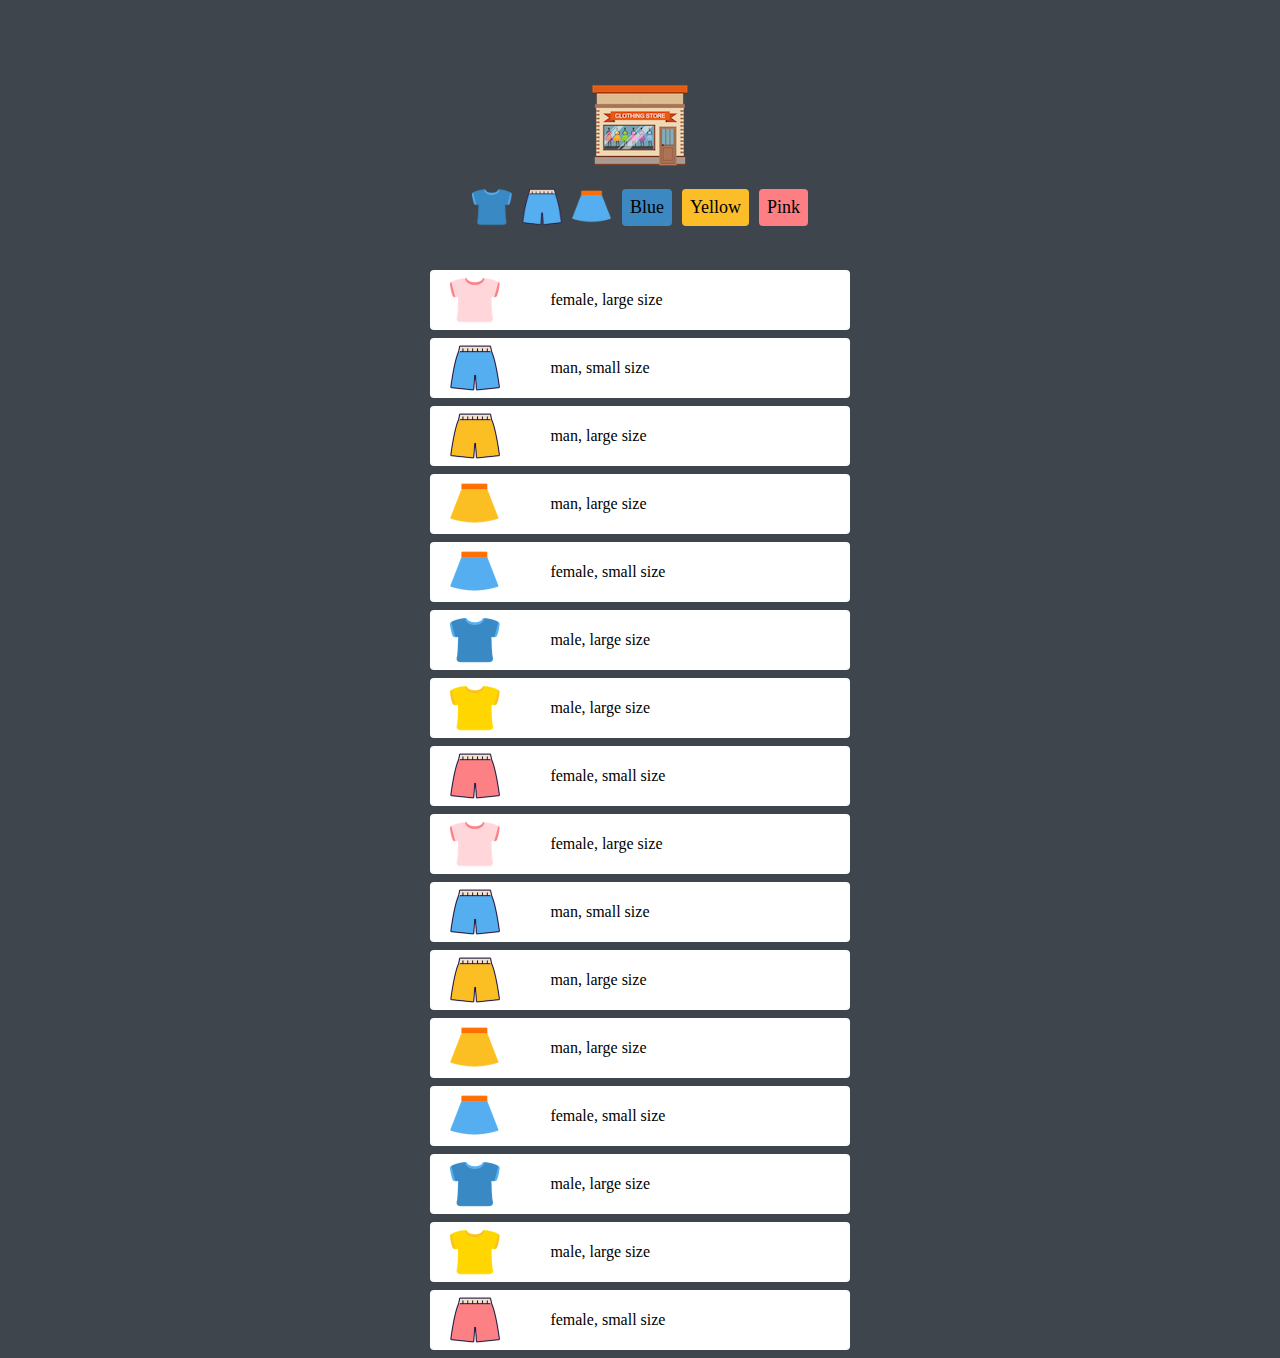
<file: javascript_game/index.html>
<!DOCTYPE html>
<html lang="en">
  <head>
    <meta charset="UTF-8" />
    <meta name="viewport" content="width=device-width, initial-scale=1.0" />
    <!-- <style rel="stylesheet" src="style.css"></style> -->
    <script src="clothes.js" defer></script>
    <script src="script.js" defer></script>
    <link rel="stylesheet" type="text/css" href="style.css" />
    <title>Online Shopping</title>
  </head>
  <body>
    <!-- logo -->
    <!-- feedback 1: 불필요한 div wrap -->
    <!-- <img src="imgs/logo.png" alt="로고이미지" class="logo" /> -->
    <div class="logo"><img src="imgs/logo.png" alt="로고이미지" /></div>
    <!-- Buttons -->
    <!-- feedback 2: html 태그 좀더 제대로 사용하기 div p 말고 button을 사용했으면 더 좋음 -->
    <div class="category">
      <!-- feedback 8: id, class만 이용하지 말고 custom property 이용하기(data-) -->
      <img
        class="type"
        id="tshirt"
        src="imgs/blue_t.png"
        alt="티셔츠"
        data-key="type"
        data-value="tshirt"
      />
      <img
        class="type"
        id="pants"
        src="imgs/blue_p.png"
        alt="바지"
        data-key="type"
        data-value="pants"
      />
      <img
        class="type"
        id="skirt"
        src="imgs/blue_s.png"
        alt="치마"
        data-key="type"
        data-value="skirt"
      />
      <p class="color-box" id="blue" data-key="color" data-value="blue">Blue</p>
      <p class="color-box" id="yellow" data-key="color" data-value="yellow">
        Yellow
      </p>
      <p class="color-box" id="pink" data-key="color" data-value="pink">Pink</p>
    </div>
    <!-- Items -->
    <!-- feedback 2: html 태그 좀더 제대로 사용하기 div 말고 ul을 사용했으면 더 좋음 -->
    <div id="clothes">
      <!-- <div class="item">
        <img src="imgs/blue_t.png" alt="바지" />
        <p>female, large size</p>
      </div> -->
    </div>
  </body>
</html>
</file>
<file: javascript_game/style.css>
/*  feedback 3: 
공통적으로 쓰이는 color, size는 변수로 선언
유지보수에도 용이하고 찾기도 쉬움
 */
:root {
  /* color */
  --color-black: #3f454d;
  --color-white: #ffffff;
  --color-blud: #3b88c3;
  --color-yellow: #fbbe28;
  --color-pink: #fd7f84;
  --color-light-grey: #dfdfdf;

  /* size */
  --base-space: 8px;
  --size-button: 60px;
  --size-border: 4px;
  --button-font-size: 18px;
  --size-thumbnail: 50px;

  /* annimation */
  --annimation-duration: 300ms;
}

body {
  margin-top: 80px;
  /* background: rgb(32, 32, 32); */
  /* 변수 사용 예제 */
  background-color: var(--color-black);
  /* 
    flex박스 사용해보기
    height: 100vh;
    display: flex;
    flex-direction: column;
    justify-content: center;
    align-items: center;
  */
}

div {
  margin: 0 auto;
  width: 50%;
  text-align: center;
}

/* hover 효과 주기 */
.logo,
div.category * {
  cursor: pointer;
  transition: transform var(--annimation-duration) ease;
}
.logo:hover,
div.category *:hover {
  transform: scale(1.1);
}

div.category * {
  vertical-align: middle;
  margin: 3px;
  cursor: pointer;

  /* btn 태그를 사용해서 만들었을 경우
    background-color: transparent; (투명하게)
    border: none; (못생기게 남은 border 삭제)
    outline: none; (삭제)
  */
}
div.category img {
  display: inline-block;
  width: 40px;
}
p.color-box {
  padding: calc(var(--base-space) * 1);
  border-radius: var(--size-border);
  display: inline-block;
  font-size: var(--button-font-size);
}
p#blue {
  background-color: var(--color-blud);
}
p#pink {
  background-color: var(--color-pink);
}
p#yellow {
  background-color: var(--color-yellow);
}

#clothes {
  margin-top: 40px;
  width: 60%;
  height: 60%;
}
.item {
  background-color: var(--color-white);
  padding: 5px 20px;
  border-radius: var(--size-border);
  margin-bottom: var(--base-space);
  display: flex;
  align-items: center;
}
.item img {
  width: var(--size-thumbnail);
  height: var(--size-thumbnail);
}
.item p {
  padding-left: 50px;
}

.invisible {
  display: none;
}
</file>
